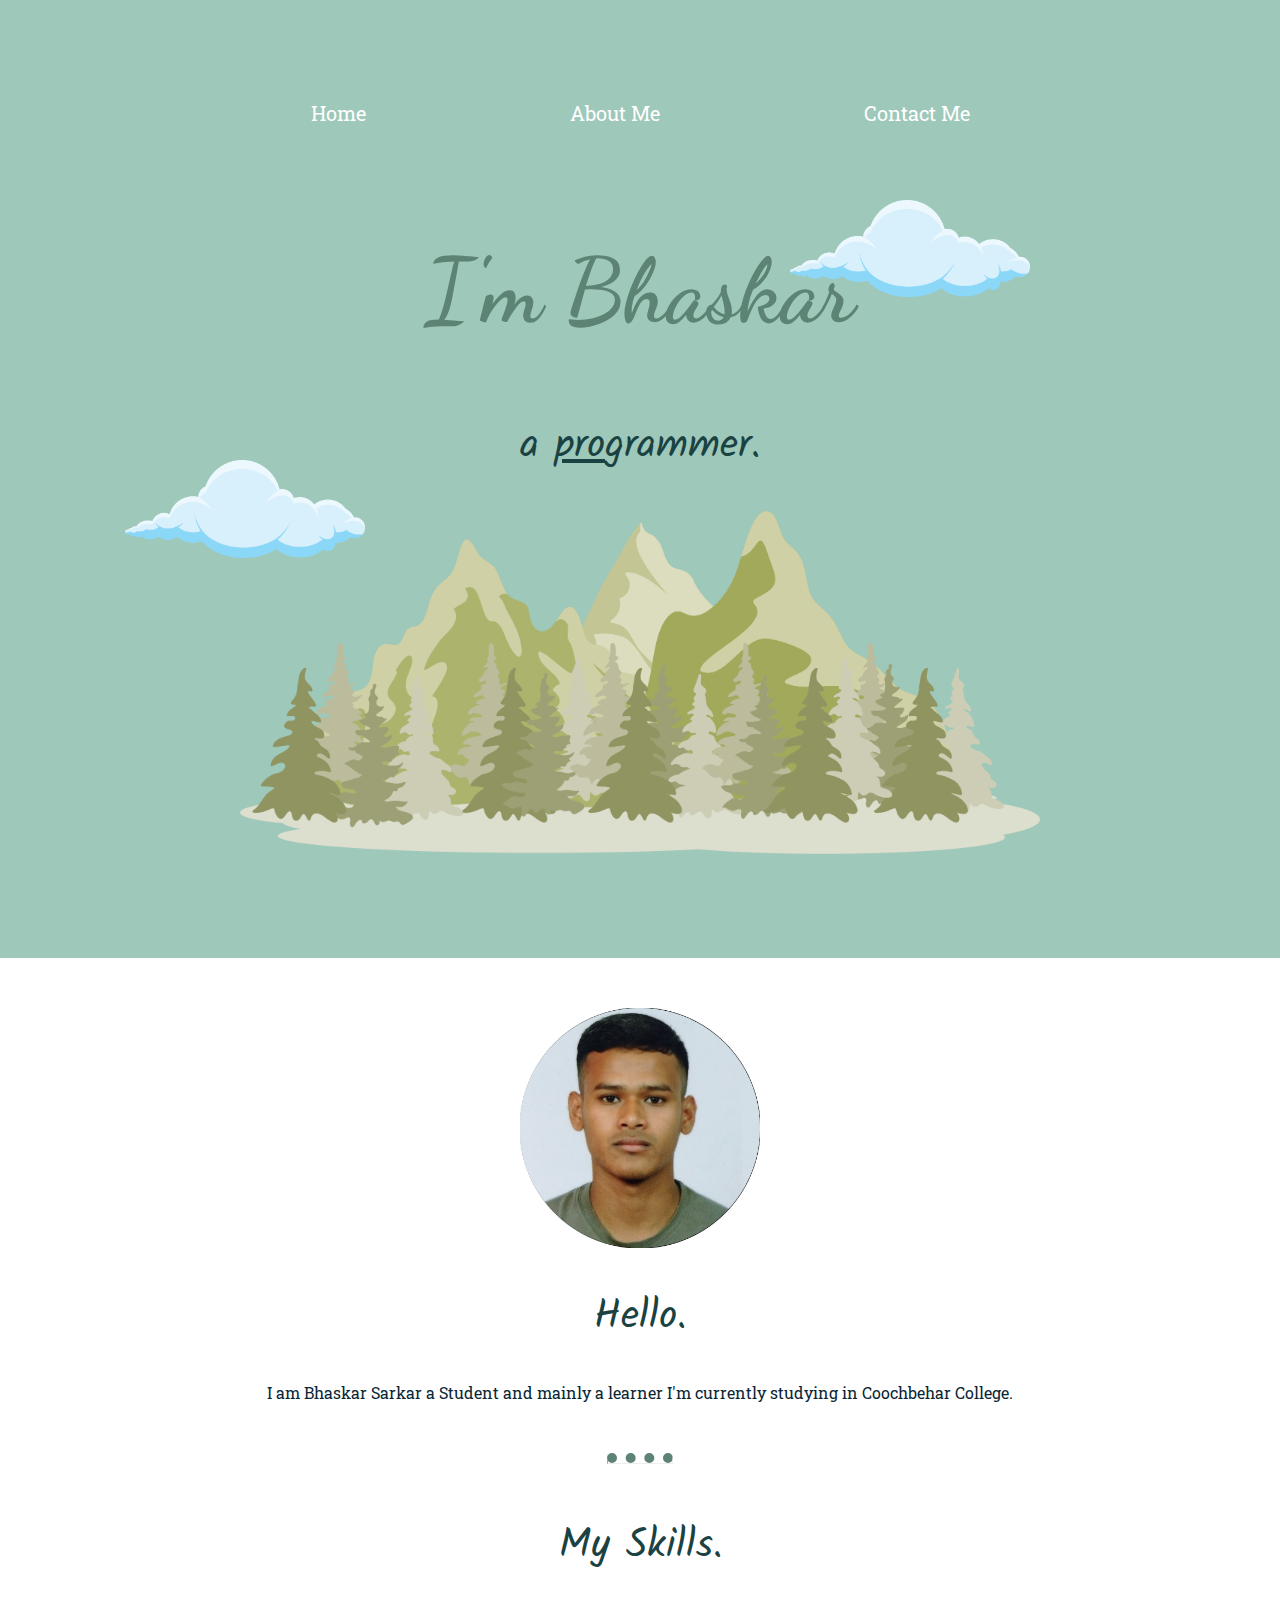
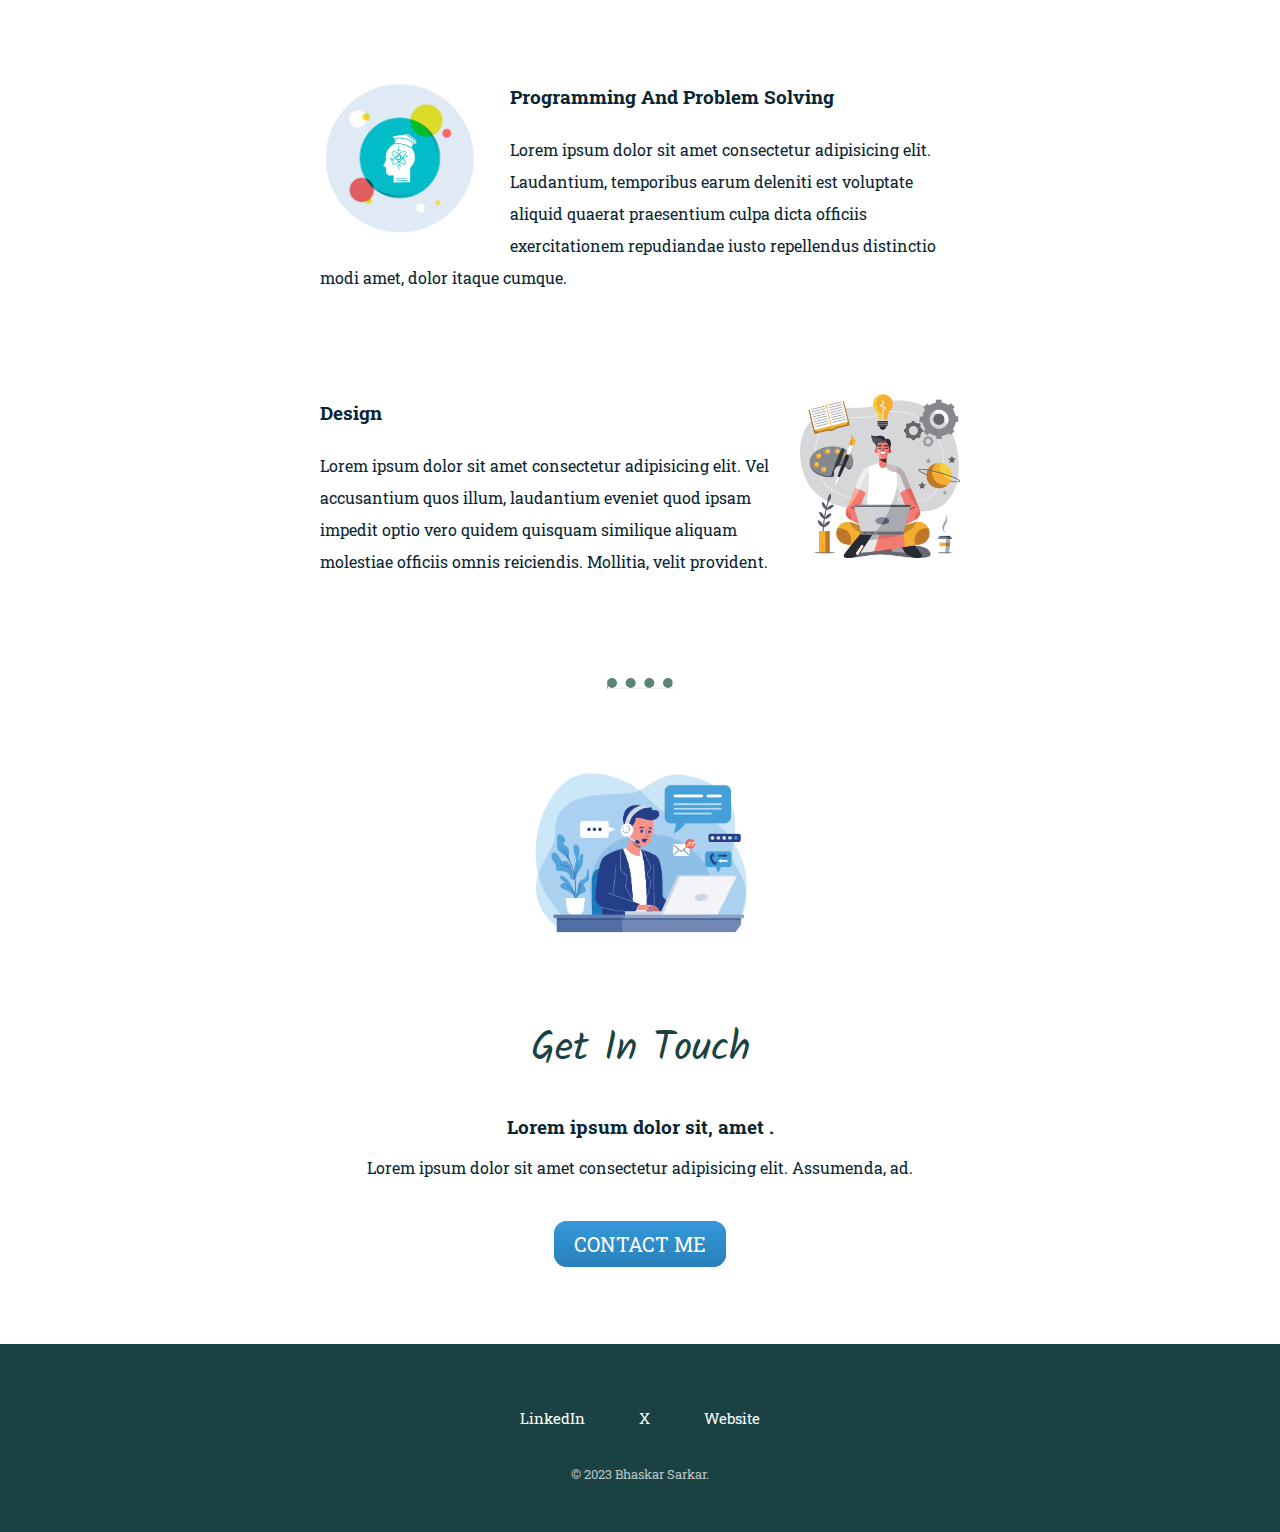
<file: index.html>
<!DOCTYPE html>
<html lang="en">
  <head>
    <meta charset="UTF-8" />
    <meta name="viewport" content="width=device-width, initial-scale=1.0" />
    <title>Bhaskar Sarkar</title>
    <link rel="stylesheet" href="style.css" />
    <link rel="icon" href="favicon.ico" />
    <link rel="preconnect" href="https://fonts.googleapis.com" />
    <link rel="preconnect" href="https://fonts.gstatic.com" crossorigin />
    <link
      href="https://fonts.googleapis.com/css2?family=Dancing+Script:wght@700&family=Kalam&family=Roboto+Slab&display=swap"
      rel="stylesheet"
    />
    <!-- <link
      rel="stylesheet"
      href="https://cdn.jsdelivr.net/npm/bootstrap@4.0.0/dist/css/bootstrap.min.css"
      integrity="sha384-Gn5384xqQ1aoWXA+058RXPxPg6fy4IWvTNh0E263XmFcJlSAwiGgFAW/dAiS6JXm"
      crossorigin="anonymous"
    /> -->
  </head>
  <body>
    <div class="topContainer">
      <div class="navbar">
        <nav class="navbar1">
          <a class="navbar-a" href="#">Home</a>
          <a class="navbar-a" href="#mC">About Me</a>
          <a class="navbar-a" href="#cM">Contact Me</a>
        </nav>
      </div>
      <img src="cloud.png" alt="cloud-img" class="cl1" />
      <h1><strong>I'm Bhaskar</strong></h1>
      <h2>a <span class="sp">pro</span>grammer.</h2>
      <img src="cloud.png" alt="cloud-img" class="cl2" />
      <img src="mountain.png" alt="mountain-img" class="mt" />
    </div>
    <div class="middleContainer" id="mC">
      <div class="profile">
        <img src="photo.png" alt="profile.pic" class="mimg" />
        <h2>Hello.</h2>
        <p>
          I am Bhaskar Sarkar a Student and mainly a learner I'm currently
          studying in Coochbehar College.
        </p>
      </div>
      <hr />
      <div class="skills">
        <h2>My Skills.</h2>
        <div class="skillRow">
          <img src="skills.png" alt="skill1" class="mimg1" id="si2" />
          <h3>Programming And Problem Solving</h3>
          <p>
            Lorem ipsum dolor sit amet consectetur adipisicing elit. Laudantium,
            temporibus earum deleniti est voluptate aliquid quaerat praesentium
            culpa dicta officiis exercitationem repudiandae iusto repellendus
            distinctio modi amet, dolor itaque cumque.
          </p>
        </div>
        <div class="skillRow">
          <img src="skills2.png" alt="skill2" class="mimg2" id="si2" />
          <h3>Design</h3>
          <p>
            Lorem ipsum dolor sit amet consectetur adipisicing elit. Vel
            accusantium quos illum, laudantium eveniet quod ipsam impedit optio
            vero quidem quisquam similique aliquam molestiae officiis omnis
            reiciendis. Mollitia, velit provident.
          </p>
        </div>
      </div>
      <hr />
      <div class="contactMe" id="cM">
        <img src="contactMe.png" alt="contact me" class="mimg" />
        <h2>Get In Touch</h2>
        <h3>Lorem ipsum dolor sit, amet .</h3>
        <p>
          Lorem ipsum dolor sit amet consectetur adipisicing elit. Assumenda,
          ad.
        </p>
        <a class="btn" href="contactme.html">CONTACT ME</a>
      </div>
    </div>
    <div class="bottomContainer">
      <a
        class="footerLink"
        href="https://www.linkedin.com/in/bhaskar-sarkar-709a9423a?utm_source=share&utm_campaign=share_via&utm_content=profile&utm_medium=android_app"
        >LinkedIn</a
      >
      <a href="#">X</a>
      <a href="index.html">Website</a>
      <p class="cpr">© 2023 Bhaskar Sarkar.</p>
    </div>
  </body>
</html>
</file>
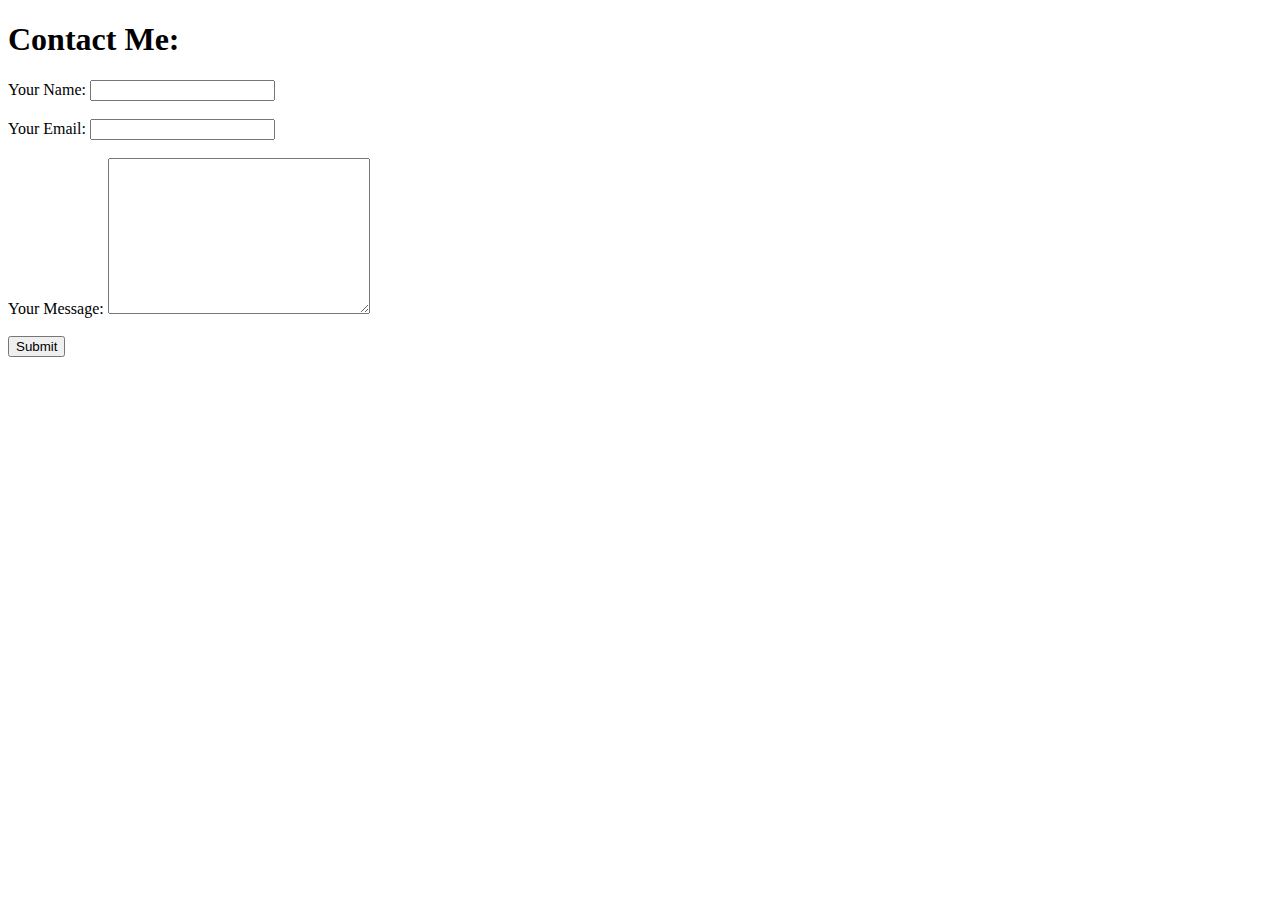
<file: contactme.html>
<!DOCTYPE html>
<html lang="en">
  <head>
    <meta charset="UTF-8" />
    <meta name="viewport" content="width=device-width, initial-scale=1.0" />
    <title>Contact Me</title>
  </head>
  <body>
    <h1>Contact Me:</h1>
    <form action="maiito:bhaskarsarkar54321@gmail.com">
      <label for="name">Your Name:</label>
      <input type="text" name="YourName" /><br /><br />
      <label for="email">Your Email:</label>
      <input type="email" name="YourEmail" id="" /><br /><br />
      <label for="yourMessage">Your Message:</label>
      <textarea name="" id="" cols="30" rows="10"></textarea><br /><br />
      <input type="submit" value="Submit" />
    </form>
  </body>
</html>
</file>
<file: style.css>
body {
  margin: 0;
  text-align: center;
  color: #092635;
  font-family: "Roboto Slab", serif;
}
.navbar {
  margin-top: 0px;
  display: block;
  padding: 0px 80px 25px 80px;
}
.navbar-a {
  padding: 0px 100px 0px 100px;
  font-size: 20px;
}
.navbar-a:hover {
  color: #5c8374;
}
h1 {
  margin: 50px auto 0 auto;
  font-family: "Dancing Script", cursive;
  font-size: 5.625rem;
  line-height: 2;
  color: #5c8374;
}
h2 {
  font-size: 2.5rem;
  font-family: "Kalam", cursive;
  color: #1b4242;
  font-weight: normal;
}
.cl1 {
  width: 15rem;
  position: absolute;
  right: 250px;
  top: 200px;
}
.cl2 {
  width: 15rem;
  position: absolute;
  left: 125px;
  bottom: 400px;
}
.mt {
  width: 50rem;
}
/* 16px=100%=1em */

.topContainer {
  margin-left: 0px;
  margin-right: 0px;
  background-color: #9ec8b9;
  position: relative;
  padding: 100px;
}
.sp {
  text-decoration: underline;
}

.mimg {
  height: 15rem;
}
hr {
  border-top: 10px dotted #5c8374;
  width: 5%;
  margin: 50px auto;
}
.middleContainer {
  margin-top: 0;
  padding-top: 50px;
}
.skillRow {
  width: 50%;
  margin: 100px auto 100px auto;
  text-align: left;
  line-height: 2;
}
.mimg1 {
  width: 25%;
  float: left;

  margin-right: 30px;
}
.mimg2 {
  width: 25%;

  float: right;
  margin-left: 30px;
}
.profile {
  margin-bottom: 50px;
}
.bottomContainer {
  margin-top: 50px;
  background-color: #1b4242;
  padding: 50px 0px 25px 0px;
  line-height: 3;
}
.btn {
  line-height: 5;
}
.btn {
  background: #5c8374;
  background-image: -webkit-linear-gradient(top, #bbc3c8, #414d54);
  background-image: -moz-linear-gradient(top, #3498db, #2980b9);
  background-image: -ms-linear-gradient(top, #3498db, #2980b9);
  background-image: -o-linear-gradient(top, #3498db, #2980b9);
  background-image: linear-gradient(to bottom, #3498db, #2980b9);
  -webkit-border-radius: 13;
  -moz-border-radius: 13;
  border-radius: 13px;
  /* font-family: Arial; */
  color: white;
  font-size: 20px;
  padding: 10px 20px 10px 20px;
  text-decoration: none;
}

.btn:hover {
  background: #9ec8b9;
  background-image: -webkit-linear-gradient(top, #3cb0fd, #3498db);
  background-image: -moz-linear-gradient(top, #3cb0fd, #3498db);
  background-image: -ms-linear-gradient(top, #3cb0fd, #3498db);
  background-image: -o-linear-gradient(top, #3cb0fd, #3498db);
  background-image: linear-gradient(to bottom, #3cb0fd, #3498db);
  text-decoration: none;
}
a {
  color: white;
  padding: 0px 25px;
  text-decoration: none;
  font-size: 15px;
}
a:hover {
  color: #9ec8b9;
}
.cpr {
  color: #bbc3c8;
  font-size: 13px;
}
</file>
